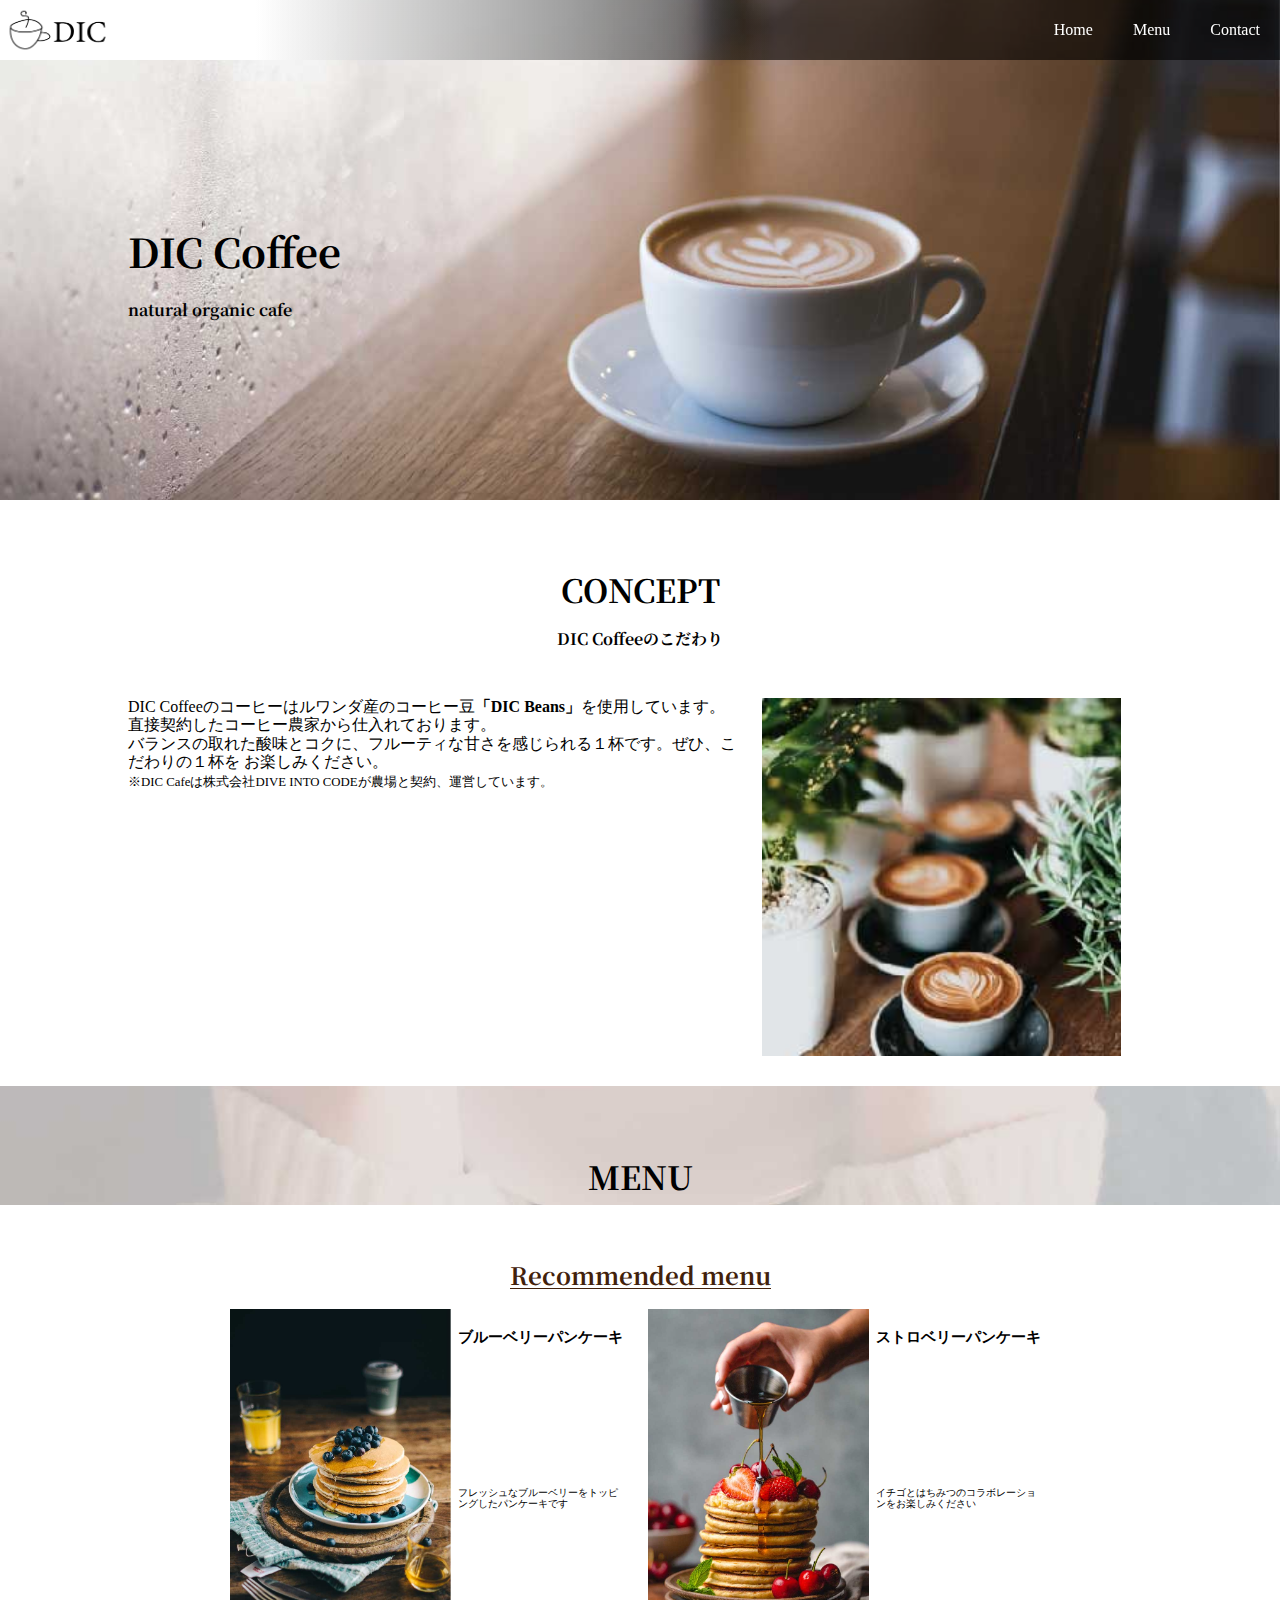
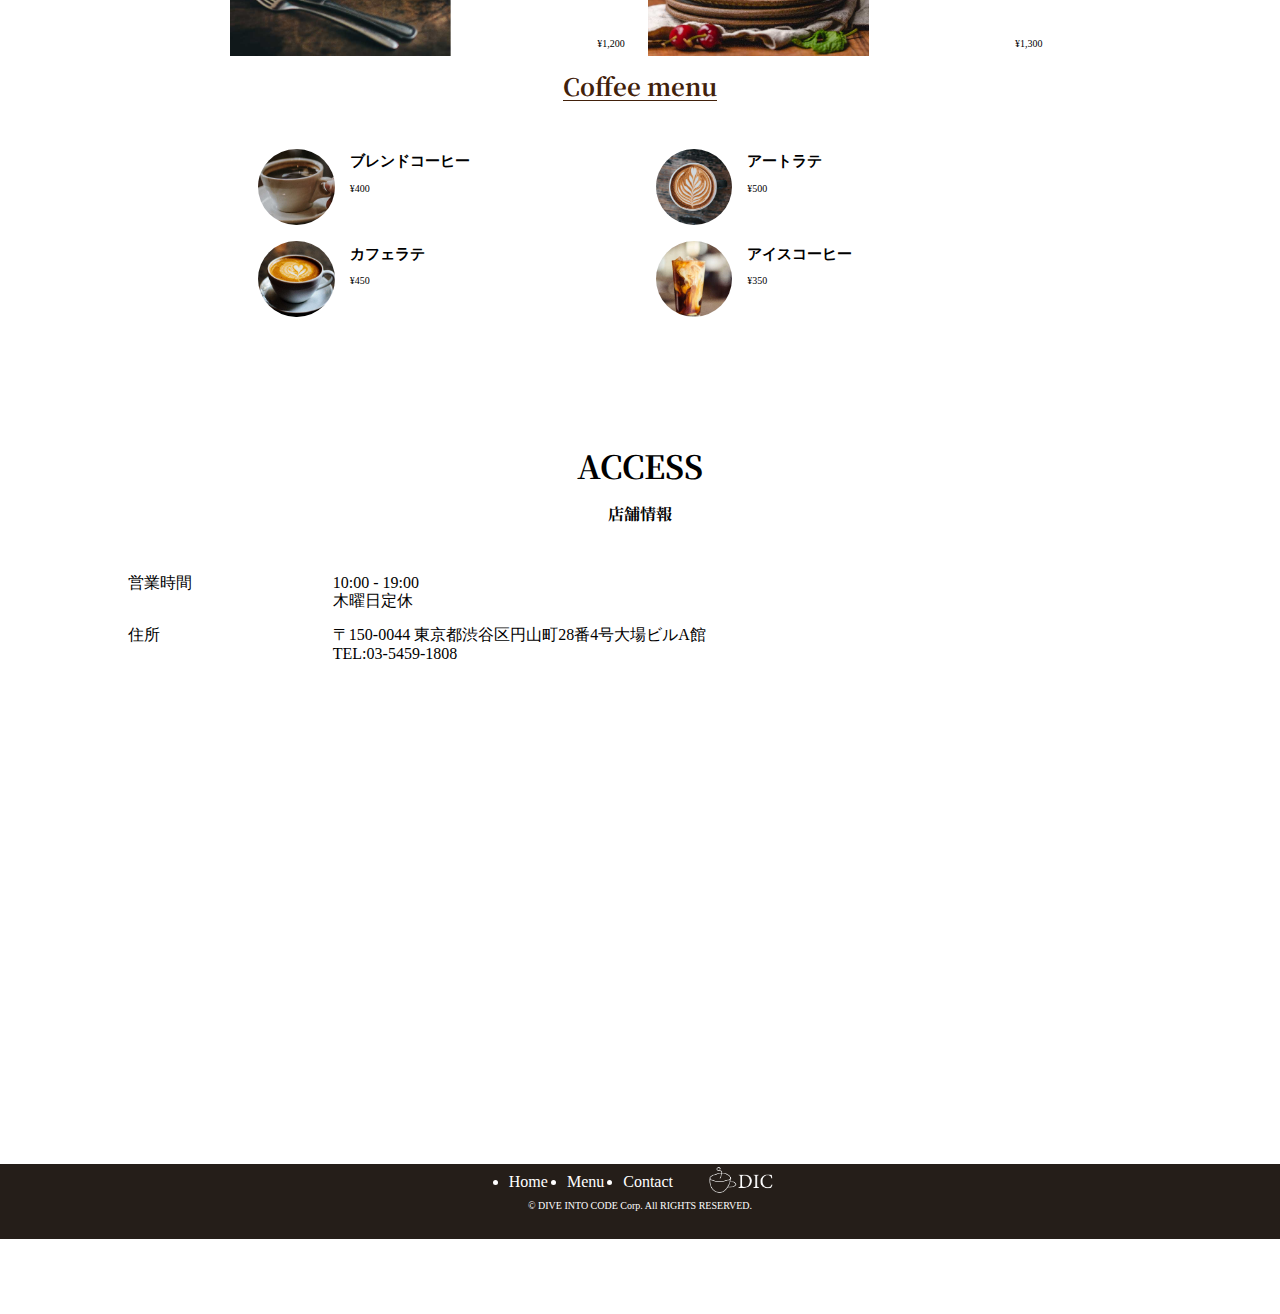
<file: index.html>
<!DOCTYPE html>
<html lang="ja">

  <head>
    <meta charset="utf-8">
    <title>DIC cafe</title>
    <link href="css/normalize.css" rel="stylesheet">
    <link href="css/main.css" rel="stylesheet">
    <link href="https://fonts.googleapis.com/css2?family=Noto+Serif+JP:wght@400;700&display=swap" rel="stylesheet">
  </head>
  <body>
    <header>
      <nav class="header_nav">
        <a href="index.html" class="logo"><img src="images/sample_logo_k.png"></a>
        <ul class="global_nav">
          <a href="index.html" class="global_nav_item">
            <li>Home</li>
          </a>
          <a href="#menu" class="global_nav_item">
            <li>Menu</li>
          </a>
          <a href="contact.html" class="global_nav_item">
            <li>Contact</li>
          </a>
        </ul>
      </nav>
      <div class="key section_inner">
        <div>
          <h1>DIC Coffee</h1>
          <p>natural organic cafe</p>
        </div>
      </div>
    </header>
    <section>
      <article class="section_inner">
        <div class="section_title">
            <h1>CONCEPT</h1>
            <p>DIC Coffeeのこだわり</p>
        </div>
        <div class="concept_content">
          <div class="concept_text">
            <p>
              DIC Coffeeのコーヒーはルワンダ産のコーヒー豆<strong>「DIC Beans」</strong>を使用しています。<br>
              直接契約したコーヒー農家から仕入れております。<br>
              バランスの取れた酸味とコクに、フルーティな甘さを感じられる１杯です。ぜひ、こだわりの１杯を
              お楽しみください。<br>
              <small>※DIC Cafeは株式会社DIVE INTO CODEが農場と契約、運営しています。</small>
            </p>
          </div>
          <img src="images/sample_concept.jpg" class="concept_photo">
        </div>
      </article>
        <div class="parallax-bg cd-bg-1">
      <div class="scrollbox">
      <article class="section_inner">
            <h1 class="section_title" id="menu">MENU</h1>
            <section>
              <div class="center">
                <h1 class="menu_title">Recommended menu</h1>
              </div>
                <ul class="recommended_menu">
                  <li class="recommended_menu_content">
                    <div class="recommended_menu_content_text">
                      <div><h2>ブルーベリーパンケーキ</h2></div>
                      <div><p>フレッシュなブルーベリーをトッピングしたパンケーキです</p></div>
                      <div class="recommended_menu_content_text3">
                        <div><p>¥1,200</p></div>
                      </div>
                    </div>
                      <img src="images/sample_pancake1.jpg" class="recommended_menu_content_image">
                  </li>
                  <li class="recommended_menu_content">
                    <div class="recommended_menu_content_text">
                      <h2>ストロベリーパンケーキ</h2>
                      <p>イチゴとはちみつのコラボレーションをお楽しみください</p>
                      <div class="recommended_menu_content_text3">
                        <div><p>¥1,300</p></div>
                      </div>
                    </div>
                      <img src="images/sample_pancake2.jpg" class="recommended_menu_content_image">
                  </li>
              </ul>
            </section>
            <section>
             <div class="center">
               <h1 class="menu_title">Coffee menu</h1>
              </div>
            <ul class="coffee_menu">
              <li class="coffee_menu_content">
                 <div class="coffee_menu_content_text">
                   <h2>ブレンドコーヒー</h2>
                    <p>¥400</p>
                  </div>
                    <img src="images/sample_cafe1.jpg" class="coffee_menu_image">
               </li>
              <li class="coffee_menu_content">
                <div class="coffee_menu_content_text">
                  <h2>アートラテ</h2>
                  <p>¥500</p>
                </div>
                  <img src="images/sample_cafe2.jpg" class="coffee_menu_image">
              </li>
              <li class="coffee_menu_content">
                <div class="coffee_menu_content_text">
                  <h2>カフェラテ</h2>
                  <p>¥450</p>
                </div>
                  <img src="images/sample_cafe3.jpg" class="coffee_menu_image">
                </li>
              <li class="coffee_menu_content">
                <div class="coffee_menu_content_text">
                  <h2>アイスコーヒー</h2>
                  <p>¥350</p>
                </div>
                  <img src="images/sample_cafe4.jpg"  class="coffee_menu_image">
               </li>
              </ul>
           </section>
            </div>
          </div>
        </div>
      </article>
      <article class="section_inner">
        <div class="section_title">
          <h1>ACCESS</h1>
          <p>店舗情報</p>
        </div>
        <dl class="access_menu">
          <dt class="access_menu_content">営業時間</dt>
          <dd class="access_menu_content_data">10:00 - 19:00<br>木曜日定休</dd>
        </dl>
        <dl class="access_menu">
          <dt class="access_menu_content">住所</dt>
          <dd class="access_menu_content_data">
            〒150-0044 東京都渋谷区円山町28番4号大場ビルA館<br>
            TEL:03-5459-1808
          </dd>
        </dl>
        <iframe
          src="https://www.google.com/maps/embed?pb=!1m18!1m12!1m3!1d3241.8625569899887!2d139.6922821152582!3d35.65575778020021!2m3!1f0!2f0!3f0!3m2!1i1024!2i768!4f13.1!3m3!1m2!1s0x60188b55bb707eff%3A0x5f04575eb7aca63e!2z44CSMTUwLTAwNDQg5p2x5Lqs6YO95riL6LC35Yy65YaG5bGx55S677yS77yY4oiS77yUIE9iYSBCbGQuIEHppKg!5e0!3m2!1sja!2sjp!4v1589613763992!5m2!1sja!2sjp"
          width="600" height="450" frameborder="0" style="border:0;" allowfullscreen="" aria-hidden="false"
          tabindex="0" class="access_map"></iframe>
      </article>
    </section>
    <div class="footer_content">
    <footer>
      <nav>
        <ul class="footer_content_upper">
          <a href="index.html" class="footer_nav_item">
            <li>Home</li>
            </a>
          <a href="#menu"  class="footer_nav_item">
            <li>Menu</li>
            </a>
          <a href="contact.html" class="footer_nav_item">
            <li>Contact</li>
            </a>
          <a href="index.html"  class="footer_nav_item">
            <li>
              <a href="index.html" class="footer_content_logo"><img src="images/sample_logo_w.png"></a>
            </li>
          </a>
        </ul>
      </nav>
      <div class="footer_content_under">
        <p>© DIVE INTO CODE Corp. All RIGHTS RESERVED.</p>
      </div>
    </footer>
    </div>
  </body>
</html>
</file>
<file: css/main.css>
@charset "utf-8";
html {
  height: 100%;
}
body {
  position: relative;
  padding-bottom: 75px;
  min-height: 100%;
}
li {
  list-style: none;
}
p, ul {
  margin: 0;
  padding: 0;
}
div,li {
  box-sizing: border-box;
}
.header_nav {
  background: linear-gradient(90deg, #fff 20%, rgba(0,0,0,.6) 60%);
  display: flex;
  height: 60px;
  justify-content: space-between;
  align-items: stretch;
  position: fixed;
  top: 0;
  width: 100%;
}
.global_nav_item {
  color: #fff;
  text-decoration: none;
  display: flex;
  align-items: center;
  padding: 0 20px;
}
.global_nav_item:hover {
  background: #fff;
  color: #42210b;
}
.global_nav {
  display: flex;
  align-items: stretch;
}
.logo {
  width: 120px;
  display: flex;
  align-items: center;
}
.logo img{
  width: 100%;
}
.section_inner {
  padding: 50px 10% 30px;
}
.key {
  height: 500px;
  background: center / cover no-repeat url("../images/sample_key.jpg");
  font-family: 'Noto Serif JP', serif;
  font-weight: bold;
  display: flex;
  align-items: center;
}
.key h1{
  font-size: 2.5rem;
}
.section_title {
  font-family: 'Noto Serif JP', serif;
  font-weight: bold;
  text-align: center;
  margin-bottom: 50px;
}
.concept_content {
  display: flex;
  flex-direction: row;
}
.concept_text {
  width: 60%;
  vertical-align: top;
  margin-right: 20px;
}
.concept_photo {
  width: 35%;
} 
.scrollbox {
  width: 80%;
  margin: 0 auto;
  overflow: hidden;
}
.parallax-bg {
  background-image: url(../images/sample_menu_bg.jpg);
  background-attachment: fixed;
  background-position: center;
  background-size: cover;
  background-repeat: no-repeat;
}
.recommended_menu {
  display: flex;
  justify-content: space-between;
}
.recommended_menu_content {
  display: flex;
  flex-direction: row-reverse;
  background-color: #fff;
  width: 49%;
}
.recommended_menu_content_text {
  display: flex;
  width: 45%;
  flex-wrap: wrap;
  flex-direction: column;
  justify-content: space-between;
  font-size: 10px;
  padding: 7px;
}
.recommended_menu_content_text3 {
  display: flex;
  justify-content: flex-end;
}
.recommended_menu_content_image {
  width: 55%;
}
.recommended_menu_content_image img {
  width: 100%;
  height: 100%;
}
.menu_title {
  display: inline-block;
  font-family: 'Noto Serif JP', serif;
  font-size: 1.5rem;
  color: #42210b;
  border-bottom: solid #42210b 1px;
  margin-bottom: 20px;
}
.coffee_menu {
  display: flex;
  background-color: #fff;
  flex-wrap: wrap;
  justify-content: space-between;
  margin: 20px;
}
.coffee_menu_content {
  display: flex;
  flex-direction: row-reverse;
  width: 49%;
}
.coffee_menu_content_text {
  width: 80%;
  flex-direction: column;
  justify-content: space-between;
  font-size: 10px;
  padding-left: 7px;
}
.coffee_menu_image {
  width: 20%;
  height: auto;
  border-radius: 50%;
  padding: 5px;
  margin: 3px;
}
.access_menu {
  display: flex;
}
.access_menu_content {
  display: flex;
  width: 20%;
}
.access_menu_content_data {
  display: flex;
  width: 80%;
  margin-left: 0;
}
.access_map {
  width: 100%;
  object-fit: cover;
}
.footer_content {
  background-color: #251e19;
  color: #fff;
  height: 75px;
}
.footer_content_upper {
  display: flex;
  align-items: center;
  justify-content: center;
}
.footer_content_upper > a {
  text-decoration: none;
  margin: 8px;
}
.footer_content_logo img {
  height: 32px;
}
.footer_content_under {
  font-size: 10px;
}
.footer_content_under p {
  text-align: center;
}
.footer_nav_item {
  color: #fff;
  align-items: center;
  padding-left: 3px;
}
.footer_nav_item li {
  list-style: disc;
}
.footer_nav_item:hover {
  background: #fff;
  color: #42210b;
}
.center {
  text-align: center;
}
</file>
